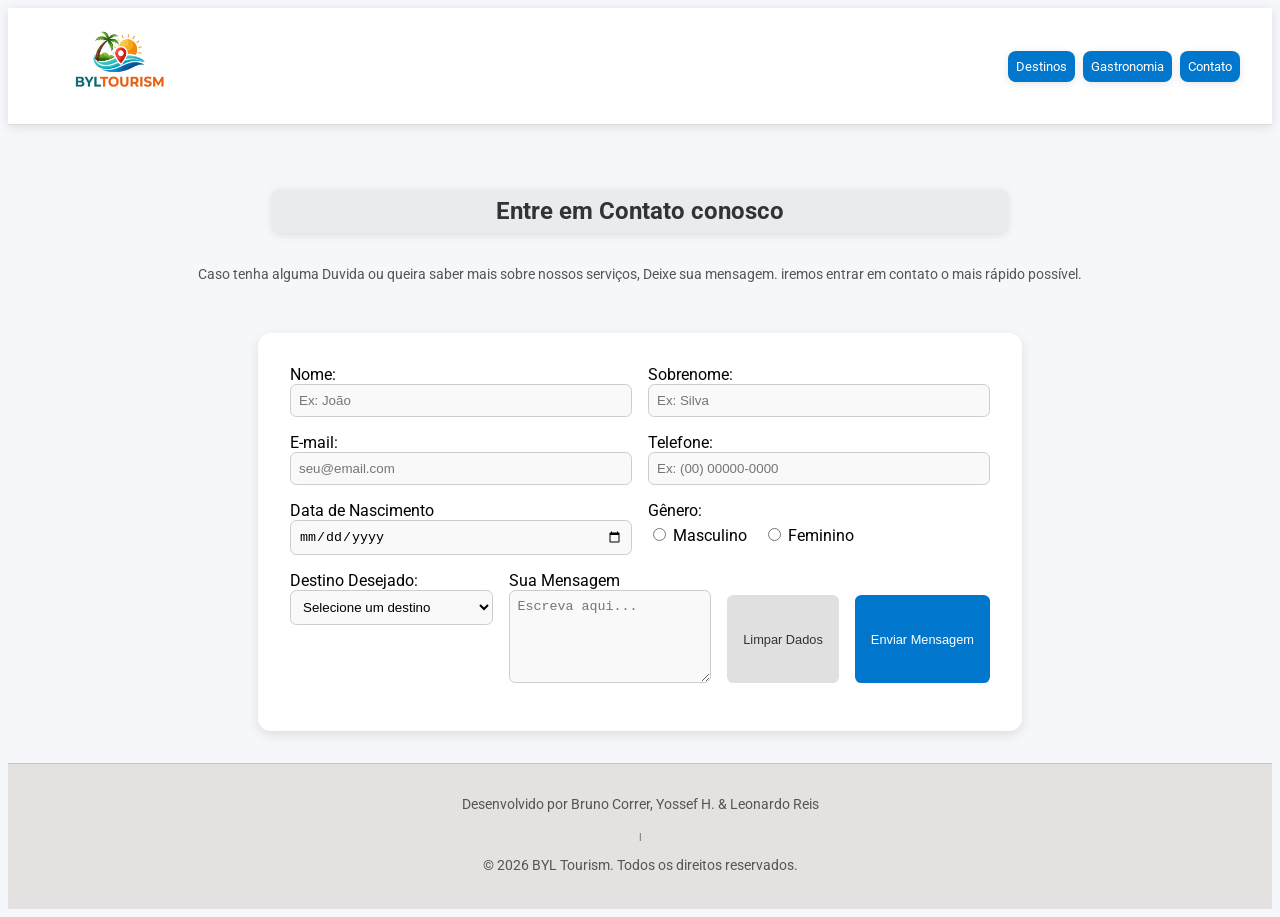
<file: docs/contato.html>
<!DOCTYPE html>
<html lang="pt-br">
<head>
    <meta charset="UTF-8">
    <meta name="viewport" content="width=device-width, initial-scale=1.0">
    <title>Contato · BYL Tourism</title>
    <link rel="icon" href="/assets/">
    <link rel="stylesheet" href="styles.css">
    <link rel="icon" href="img/logobyl-removebg-preview.png" type="image/png">
    <link href="https://fonts.googleapis.com/css2?family=Roboto:wght@400;700&display=swap" rel="stylesheet">
</head>
<body class="contato-page">
    <header>
       <div class="header">
            <a href="index.html">
                <img class="logo" src="img/logobyl-removebg-preview.png" alt="Logo">
            </a>
            <nav class="nav-place">
                <a href="destinos.html" class="link">Destinos</a>
                <a href="gastronomia.html" class="link">Gastronomia</a>
                <a href="contato.html" class="link active">Contato</a>
            </nav>
        </div>
    </header>
    <main class="main-content">
        <section class="container-one">
            <h1>Entre em Contato conosco</h1>
            <p class="subtitle">Caso tenha alguma Duvida ou queira saber mais sobre nossos serviços, Deixe sua mensagem. iremos entrar em contato o mais rápido possível.</p>
        </section>

        <section class="container">
            <form action="#" method="POST" class="contact-form">
                
                <div class="row">
                    <div class="field">
                        <label for="nome">Nome:</label>
                        <input type="text" id="nome" name="nome" placeholder="Ex: João" required>
                    </div>
                    <div class="field">
                        <label for="sobrenome">Sobrenome:</label>
                        <input type="text" id="sobrenome" name="sobrenome" placeholder="Ex: Silva">
                    </div>
                </div>

                <div class="row">
                    <div class="field">
                        <label for="email">E-mail:</label>
                        <input type="email" id="email" name="email" placeholder="seu@email.com" required>
                    </div>
                    <div class="field">
                        <label for="telefone">Telefone:</label>
                        <input type="tel" id="telefone" name="telefone" placeholder="Ex: (00) 00000-0000">
                    </div>
                </div>

                <div class="row">
                    <div class="field">
                        <label for="nascimento">Data de Nascimento</label>
                        <input type="date" id="nascimento" name="nascimento">
                    </div>
                    <div class="field">
                        <label>Gênero:</label>
                        <div class="radio-group">
                            <label class="radio-label"><input type="radio" name="genero" value="M"> Masculino</label>
                            <label class="radio-label"><input type="radio" name="genero" value="F"> Feminino</label>
                        </div>
                    </div>
                </div>

                <div class="row">
                    <div class="field">
                        <label for="estado">Destino Desejado:</label>
                        <select id="estado" name="estado">
                            <option value="" disabled selected>Selecione um destino</option>
                            <option value="SC">Santa Catarina - Sul</option>
                            <option value="BA">Bahia - Nordeste</option>
                            <option value="TO">Tocantins - Norte</option>
                        </select>
                    </div>
                <div class="field">
                    <label for="mensagem">Sua Mensagem</label>
                    <textarea id="mensagem" name="mensagem" rows="5" placeholder="Escreva aqui..."></textarea>
                </div>

                <div class="actions">
                    <button type="reset" class="btn-reset">Limpar Dados</button>
                    <button type="submit" class="btn-submit">Enviar Mensagem</button>
                </div>
            </form>
        </section>
    </main>
<footer class="footer">
    <div class="footer-content">
        <p>Desenvolvido por <span class="highlight">Bruno Correr, Yossef H. & Leonardo Reis</span></p>
        <span class="separator">|</span>
        <p>© 2026 BYL Tourism. Todos os direitos reservados.</p>
    </div>
</footer>
</body>
</html>
</file>
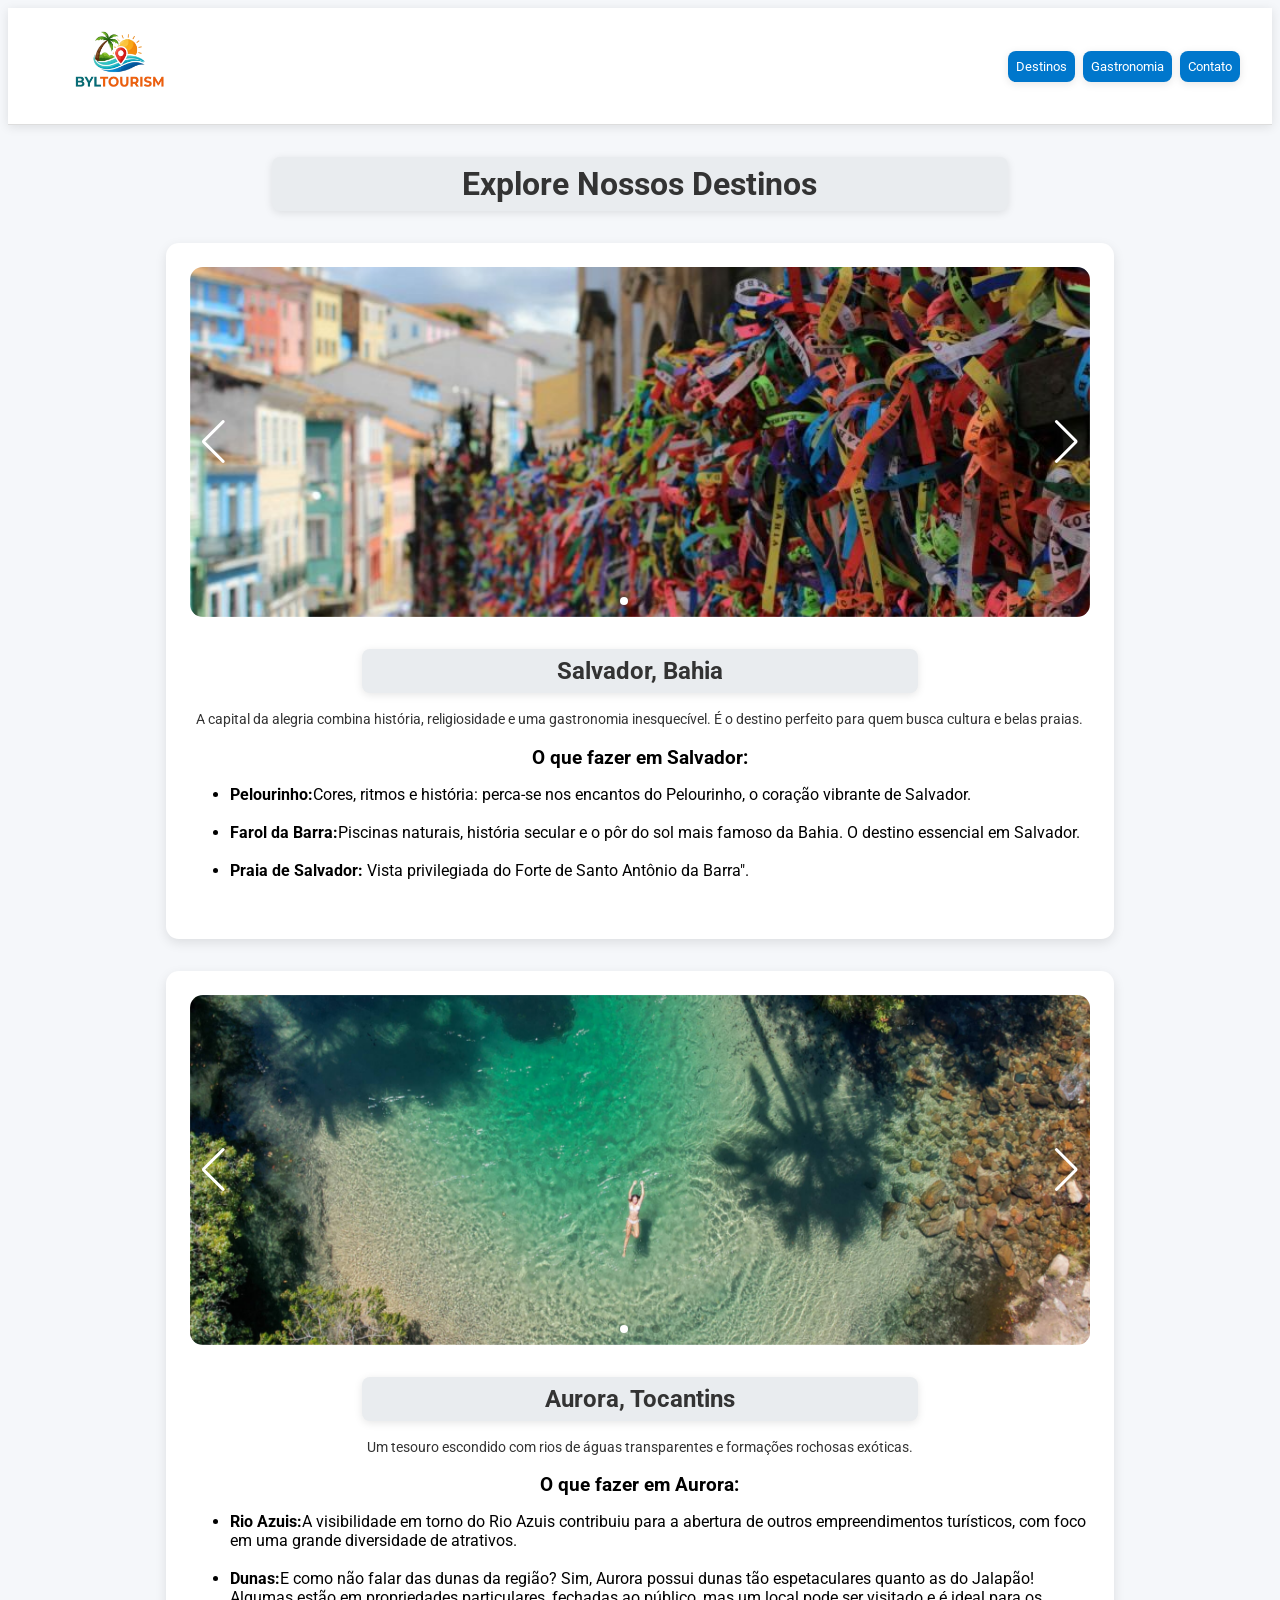
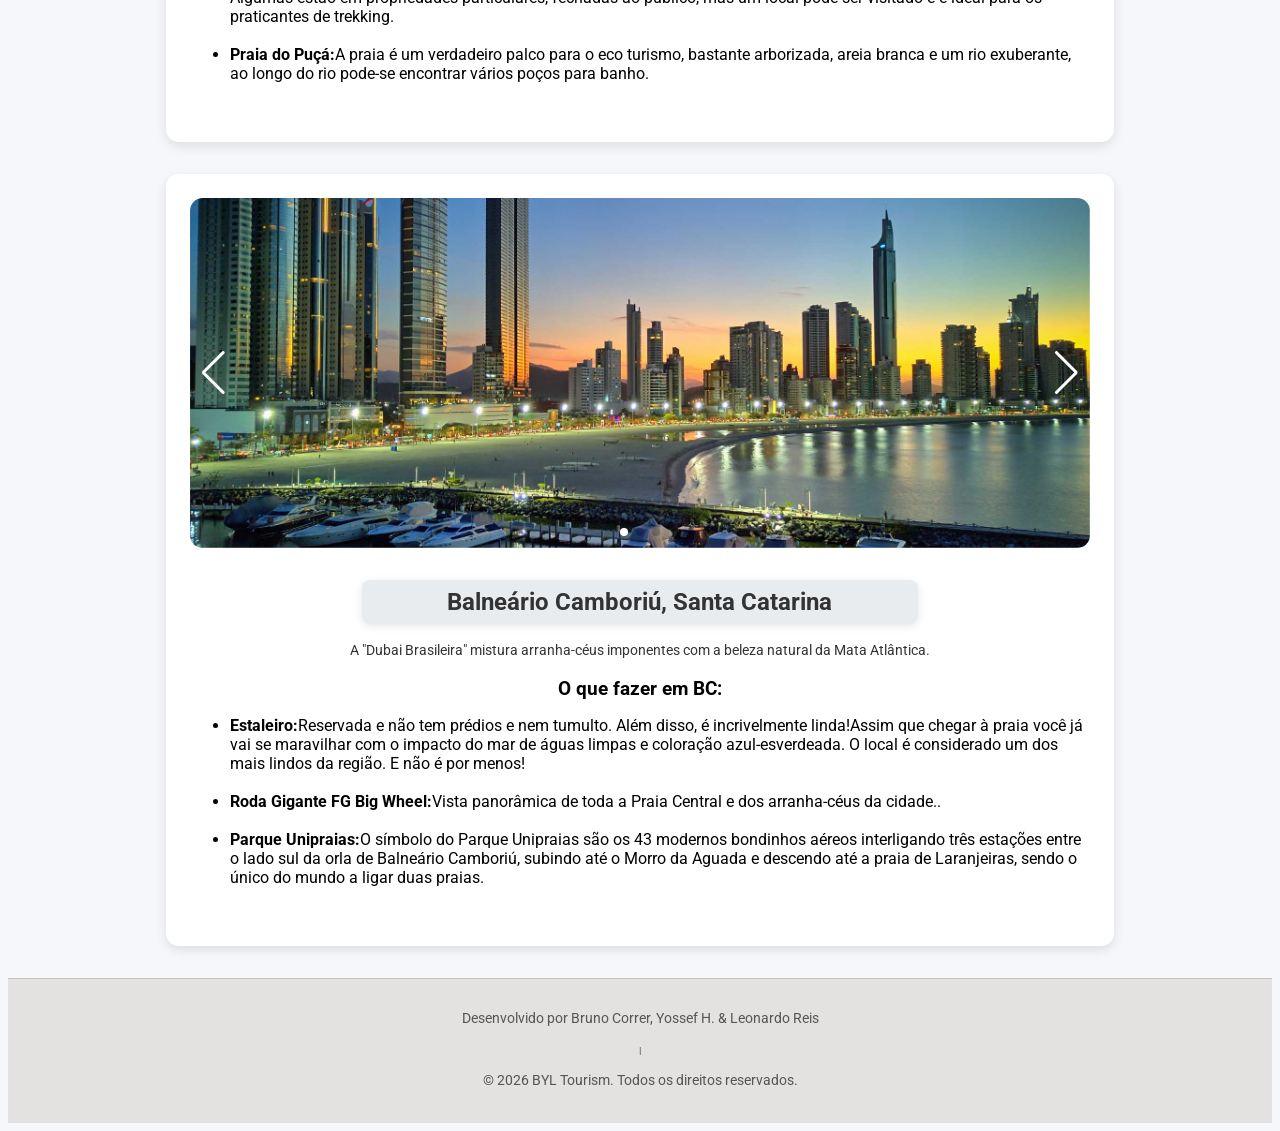
<file: docs/destinos.html>
<!DOCTYPE html>
<html lang="pt-br">
<head>
    <meta charset="UTF-8">
    <meta name="viewport" content="width=device-width, initial-scale=1.0">
    <title>Destinos · BYL Tourism</title>
    <link rel="icon" href="img/logobyl-removebg-preview.png" type="image/png">
    <link rel="stylesheet" href="styles.css">
    <link href="https://fonts.googleapis.com/css2?family=Roboto:wght@400;700&display=swap" rel="stylesheet">
    <link rel="stylesheet" href="https://cdn.jsdelivr.net/npm/swiper@11/swiper-bundle.min.css" />
    
    <style>
        /* colocando style aq para n quebrar todo o layout da pagina */
        .swiper {
            width: 100%;
            height: 350px;
            border-radius: 0.8rem;
            margin-bottom: 1.5rem;
        }
        .swiper-slide img {
            width: 100%;    
            height: 100%;
            object-fit: cover;
        }
        .swiper-button-next, .swiper-button-prev {
            color: #ffffff;
        }
        .swiper-pagination-bullet-active {
            background: #ffffff;
        }
    </style>
</head>
<body class="contato-page">
    <header>
       <div class="header">
            <a href="index.html">
                <img class="logo" src="img/logobyl-removebg-preview.png" alt="Logo">
            </a>
            <nav class="nav-place">
                <a href="destinos.html" class="link active">Destinos</a>
                <a href="gastronomia.html" class="link">Gastronomia</a>
                <a href="contato.html" class="link">Contato</a>
            </nav>
        </div>
    </header>

    <main class="main-container">
        <h1>Explore Nossos Destinos</h1>    

        <section class="travel-aside">
            <div class="swiper mySwiper">
                <div class="swiper-wrapper">
                    <div class="swiper-slide"><img src="img/pelourinho.jpg" alt="Pelourinho - BA"></div>
                    <div class="swiper-slide"><img src="img/salv2.jpeg" alt="Farol da Barra"></div>
                    <div class="swiper-slide"><img src="img/salv3.jpeg" alt="Praia de Salvador"></div>
                </div>
                <div class="swiper-button-next"></div>
                <div class="swiper-button-prev"></div>
                <div class="swiper-pagination"></div>
            </div>
            <h2>Salvador, Bahia</h2>
            <p>A capital da alegria combina história, religiosidade e uma gastronomia inesquecível. É o destino perfeito para quem busca cultura e belas praias.</p>
            <h3>O que fazer em Salvador:</h3>
            <ul>
                <li><strong>Pelourinho:</strong>Cores, ritmos e história: perca-se nos encantos do Pelourinho, o coração vibrante de Salvador.</li><BR>
                <li><strong>Farol da Barra:</strong>Piscinas naturais, história secular e o pôr do sol mais famoso da Bahia. O destino essencial em Salvador.</li><BR>
                <li><strong>Praia de Salvador:</strong> Vista privilegiada do Forte de Santo Antônio da Barra".</li><br>
            </ul>
        </section>

        <section class="travel-aside">
            <div class="swiper mySwiper">
                <div class="swiper-wrapper">
                    <div class="swiper-slide"><img src="img/aurora1.jpg" alt="Rio Azuis"></div>
                    <div class="swiper-slide"><img src="img/aurora2.jpg" alt="Natureza Aurora"></div>
                    <div class="swiper-slide"><img src="img/aurora3.jpg" alt="Trilhas"></div>
                </div>
                <div class="swiper-button-next"></div>
                <div class="swiper-button-prev"></div>
                <div class="swiper-pagination"></div>
            </div>
            <h2>Aurora, Tocantins</h2>
            <p>Um tesouro escondido com rios de águas transparentes e formações rochosas exóticas.</p>
            <h3>O que fazer em Aurora:</h3>
            <ul>
                <li><strong>Rio Azuis:</strong>A visibilidade em torno do Rio Azuis contribuiu para a abertura de outros empreendimentos turísticos, com foco em uma grande diversidade de atrativos.</li><BR>
                <li><strong>Dunas:</strong>E como não falar das dunas da região? Sim, Aurora possui dunas tão espetaculares quanto as do Jalapão! Algumas estão em propriedades particulares, fechadas ao público, mas um local pode ser visitado e é ideal para os praticantes de trekking.</li><BR>
                <li><strong>Praia do Puçá:</strong>A praia é um verdadeiro palco para o eco turismo, bastante arborizada, areia branca e um rio exuberante, ao longo do rio pode-se encontrar vários poços para banho.</li><BR>
            </ul>
        </section>

        <section class="travel-aside">
            <div class="swiper mySwiper">
                <div class="swiper-wrapper">
                    <div class="swiper-slide"><img src="img/estaleiro.jpg" alt="Estaleiro BC"></div>
                    <div class="swiper-slide"><img src="img/rodaG-bc.webp" alt="Roda Gigante"></div>
                    <div class="swiper-slide"><img src="img/bondinho-bc.jpg" alt="Bondinho"></div>
                </div>
                
                <div class="swiper-button-next"></div> <!-- seta para mudar foto !-->
                <div class="swiper-button-prev"></div>
                <div class="swiper-pagination"></div>
            </div>
            <h2>Balneário Camboriú, Santa Catarina</h2>
            <p>A "Dubai Brasileira" mistura arranha-céus imponentes com a beleza natural da Mata Atlântica.</p>
            <h3>O que fazer em BC:</h3>
            <ul>
                <li><strong>Estaleiro:</strong>Reservada e não tem prédios e nem tumulto. Além disso, é incrivelmente linda!Assim que chegar à praia você já vai se maravilhar com o impacto do mar de águas limpas e coloração azul-esverdeada. O local é considerado um dos mais lindos da região. E não é por menos!</li><BR>
                <li><strong>Roda Gigante FG Big Wheel:</strong>Vista panorâmica de toda a Praia Central e dos arranha-céus da cidade..</li><BR>
                <li><strong>Parque Unipraias:</strong>O símbolo do Parque Unipraias são os 43 modernos bondinhos aéreos interligando três estações entre o lado sul da orla de Balneário Camboriú, subindo até o Morro da Aguada e descendo até a praia de Laranjeiras, sendo o único do mundo a ligar duas praias.</li><BR>
            </ul>
        </section>
    </main>
<footer class="footer">
    <div class="footer-content">
        <p>Desenvolvido por <span class="highlight">Bruno Correr, Yossef H. & Leonardo Reis</span></p>
        <span class="separator">|</span>
        <p>© 2026 BYL Tourism. Todos os direitos reservados.</p>
    </div>
</footer>
    <script src="https://cdn.jsdelivr.net/npm/swiper@11/swiper-bundle.min.js"></script> <!--Carrosse inicio-->
    <script>
        var swiper = new Swiper(".mySwiper", {
            loop: true,
            pagination: {
                el: ".swiper-pagination",
                clickable: true, // mudar caso clique na bolinha
            },
            navigation: {
                nextEl: ".swiper-button-next", // direita ->
                prevEl: ".swiper-button-prev", // esquerda <-
            },
            autoplay: {
                delay: 3000, // tempo 
            },
        });
    </script>
</body>
</html>
</file>
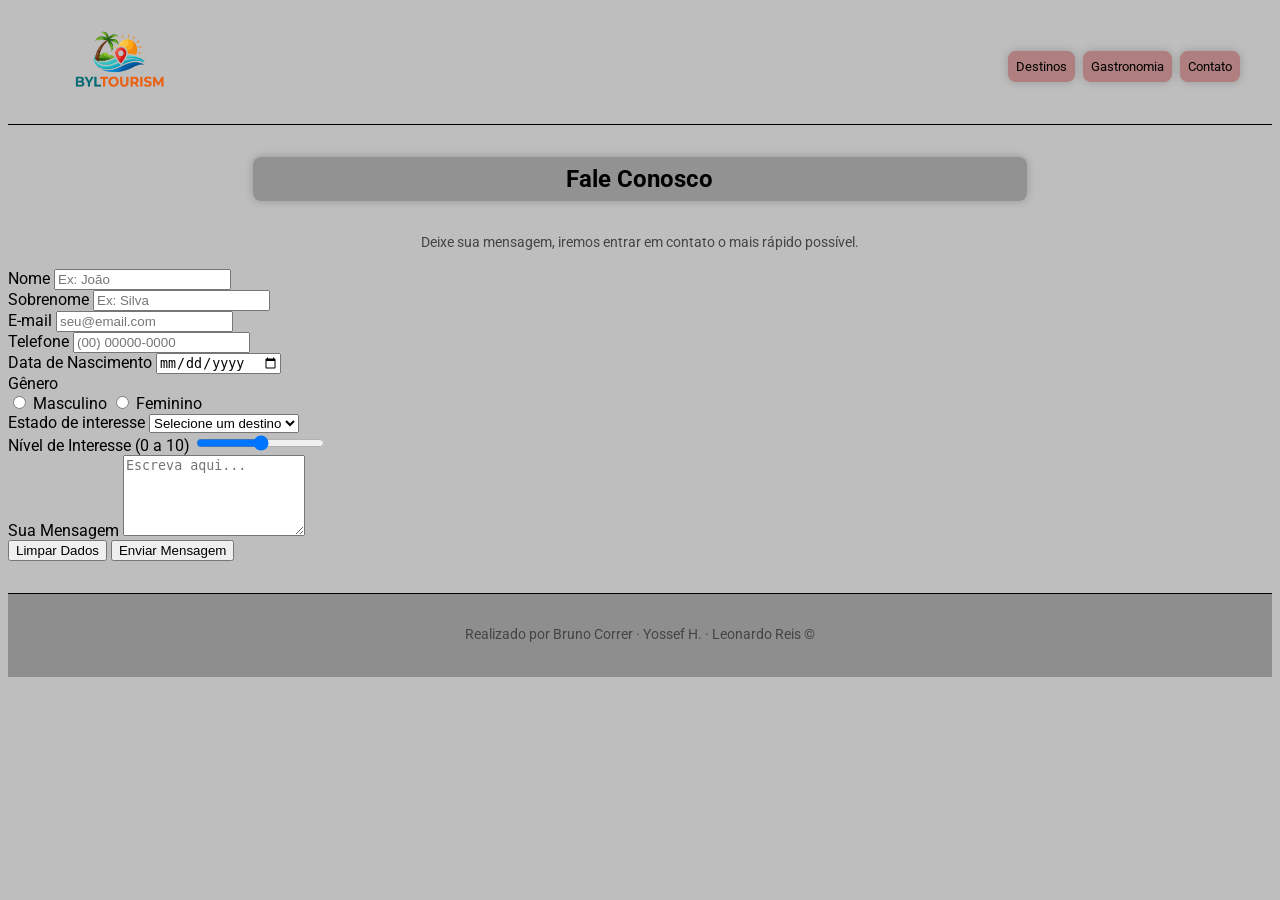
<file: inicio/contato.html>
<!DOCTYPE html>
<html lang="pt-br">
<head>
    <meta charset="UTF-8">
    <meta name="viewport" content="width=device-width, initial-scale=1.0">
    <title>Contato · BYL Tourism</title>
    <link rel="icon" href="/assets/">
    <link rel="stylesheet" href="styles.css">
    <link href="https://fonts.googleapis.com/css2?family=Roboto:wght@400;700&display=swap" rel="stylesheet">
</head>
<body class="contato-page"></body>
    <header>
       <div class="header">
            <a href="index.html">
                <img class="logo" src="../assets/logobyl-removebg-preview.png" alt="Logo Brasil Encantado">
            </a>
            <nav class="nav-place">
                <a href="#" class="link">Destinos</a>
                <a href="#" class="link">Gastronomia</a>
                <a href="contato.html" class="link active">Contato</a>
            </nav>
        </div>
    </header>

    <main class="main-content">
        <section class="intro">
            <h1>Fale Conosco</h1>
            <p class="subtitle">Deixe sua mensagem, iremos entrar em contato o mais rápido possível.</p>
        </section>

        <section class="container">
            <form action="#" method="POST" class="contact-form">
                
                <div class="row">
                    <div class="field">
                        <label for="nome">Nome</label>
                        <input type="text" id="nome" name="nome" placeholder="Ex: João" required>
                    </div>
                    <div class="field">
                        <label for="sobrenome">Sobrenome</label>
                        <input type="text" id="sobrenome" name="sobrenome" placeholder="Ex: Silva">
                    </div>
                </div>

                <div class="row">
                    <div class="field">
                        <label for="email">E-mail</label>
                        <input type="email" id="email" name="email" placeholder="seu@email.com" required>
                    </div>
                    <div class="field">
                        <label for="telefone">Telefone</label>
                        <input type="tel" id="telefone" name="telefone" placeholder="(00) 00000-0000">
                    </div>
                </div>

                <div class="row">
                    <div class="field">
                        <label for="nascimento">Data de Nascimento</label>
                        <input type="date" id="nascimento" name="nascimento">
                    </div>
                    <div class="field">
                        <label>Gênero</label>
                        <div class="radio-group">
                            <label class="radio-label"><input type="radio" name="genero" value="M"> Masculino</label>
                            <label class="radio-label"><input type="radio" name="genero" value="F"> Feminino</label>
                        </div>
                    </div>
                </div>

                <div class="row">
                    <div class="field">
                        <label for="estado">Estado de interesse</label>
                        <select id="estado" name="estado">
                            <option value="" disabled selected>Selecione um destino</option>
                            <option value="SC">Santa Catarina - Sul</option>
                            <option value="BA">Bahia - Nordeste</option>
                            <option value="TO">Tocantins - Norte</option>
                        </select>
                    </div>
                    <div class="field">
                        <label for="satisfacao">Nível de Interesse (0 a 10)</label>
                        <input type="range" id="satisfacao" name="satisfacao" min="0" max="10">
                    </div>
                </div>

                <div class="field">
                    <label for="mensagem">Sua Mensagem</label>
                    <textarea id="mensagem" name="mensagem" rows="5" placeholder="Escreva aqui... "></textarea>
                </div>

                <div class="actions">
                    <button type="reset" class="btn-reset">Limpar Dados</button>
                    <button type="submit" class="btn-submit">Enviar Mensagem</button>
                </div>
            </form>
        </section>
    </main>
    <footer class="footer">
        <p class="footer-texte">
            Realizado por <span class="footer-names">  Bruno Correr · Yossef H. · Leonardo Reis</span> © 
        </p>
    </footer>
</body>
</html>
</file>
<file: docs/styles.css>
body {
    background-color: #f5f7fa;
    font-family: "Roboto", sans-serif;
}

header {
    position: sticky; /* deixa o topo (menu) em cima, se caso descer a pagina*/
    top: 0;
    z-index: 1000; /* fica por cima de outras coisa*/
    background-color: white;
    border-bottom: 1px solid #ddd;
}

.header {
    display: flex;
    justify-content: space-between;
    align-items: center;
    margin: auto;
    width: 95%;
}

.logo {
    width: 10rem;
    height: 7rem;
}

.nav-place {
    display: flex;
    gap: 0.5rem;
}

.link {
    background-color: #0077cc;
    padding: 0.5rem;
    color: white;
    border-radius: 0.5rem;
    font-size: 0.8rem;
    text-decoration: none;
    box-shadow: 0 2px 8px rgba(0,0,0,0.1);
}

.link:hover {
    background-color: #005fa3;
    transition: 0.3s;
}

h1, h2 {
    text-align: center;
    background-color: #e9ecef;
    width: 60%;
    margin: 2rem auto;
    border-radius: 0.5rem;
    padding: 0.5rem;
    color: #333;
    box-shadow: 0 2px 8px rgba(0,0,0,0.1);
}

.container-one {
    padding: 2rem;
    margin: auto;
}

.video-yt {
    display: block;
    margin: 2rem auto;
    width: 80%;
    max-width: 900px;
    aspect-ratio: 16 / 9;
    border-radius: 0.5rem;
}

.container-two {
    width: 95%;
    margin: auto;
    padding: 2rem 0;
}

.container-two h2 {
    margin-bottom: 1rem;
}
.cards {
    display: flex;
    gap: 2rem;
    justify-content: center;
    flex-wrap: wrap;
}
.card {
    width: 260px;
    min-height: 350px;
    background-color: #ffffff;
    border-radius: 0.8rem;
    padding: 1.2rem;
    box-shadow: 0 4px 12px rgba(0,0,0,0.1);
    display: flex;
    flex-direction: column;
    border: 1px solid #eee;
}
.card:hover {
    transform: scale(1.02);
    transition: 0.3s;
}
.btn-card:hover {
    background-color: #0056b3;
}
.bahia-img {
    border-radius: 0.3rem;
}
h5 {
    text-align: center;
    margin: auto;
    border-bottom: 1px solid #ddd;
    width: 65%;
    padding: 0.2rem;
}
p {
    font-size: 0.9rem;
    color: #555;
    line-height: 1.4;
    margin-bottom: 1rem;
    text-align: center;
}
.card a {
    text-decoration: none;
    background-color: #0077cc;
    color: white;
    padding: 0.5rem;
    border-radius: 0.4rem;
    text-align: center;
    font-size: 0.85rem;
}

.travel-aside {
    width: 90%;
    max-width: 900px;
    margin: 2rem auto;
    background-color: #ffffff;
    padding: 1.5rem;
    border-radius: 0.8rem;
    box-shadow: 0 4px 12px rgba(0, 0, 0, 0.1);
}
.travel-aside h2 {
    margin-bottom: 1rem;
}
.travel-aside h3 {
    margin-top: 1rem;
    margin-bottom: 0.5rem;
    text-align: center;
}
.travel-aside p {
    line-height: 1.5;
    color: #333;
}
footer {
    background-color: #e4e1e1;
    font-size: 0.6rem;
    text-align: center;
    padding: 1rem;
    margin-top: 2rem;
    border-top: 1px solid #cdc2c2;
    color: #555;
}
.main-container {
    width: 95%;
    margin: auto;
}
.container {
    display: flex;
    justify-content: center;
    align-items: center;
}
.contact-form {
    background-color: #ffffff;
    padding: 2rem;
    border-radius: 0.8rem;
    box-shadow: 0 4px 12px rgba(0,0,0,0.1);
    width: 100%;
    max-width: 700px;
}
.row {
    display: flex;
    gap: 1rem;
    margin-bottom: 1rem;
}
.field {
    display: flex;
    flex-direction: column;
    flex: 1;
}
input, select, textarea {
    padding: 0.5rem;
    border-radius: 0.4rem;
    border: 1px solid #ccc;
    background-color: #f9f9f9;
}

.radio-group {
    display: flex;
    gap: 1rem;
    margin-top: 0.3rem;
}
.actions {
    display: flex;
    justify-content: flex-end;
    gap: 1rem;
    margin-top: 1.5rem;
}
.btn-reset,
.btn-submit {
    padding: 0.4rem 1rem;
    border-radius: 0.4rem;
    border: none;
    cursor: pointer;
    font-size: 0.8rem;
    transition: 0.3s;
}
.btn-reset {
    background-color: #e0e0e0;
    color: #333;
}
.btn-reset:hover {
    background-color: #cfcfcf;
}
.btn-submit {
    background-color: #0077cc;
    color: white;
}

.btn-submit:hover {
    background-color: #005fa3;
}
.experiencias {
    width: 95%;
    margin: 2rem auto;
}
.cards-experiencias {
    display: flex;
    justify-content: center;
    gap: 1.5rem;
    flex-wrap: wrap;
}
.card-exp {
    background-color: white;
    padding: 1rem;
    border-radius: 0.6rem;
    width: 220px;
    text-align: center;
    box-shadow: 0 3px 10px rgba(0,0,0,0.1);
}

.card-exp h4 {
    margin-bottom: 0.5rem;
}

.card-exp p {
    font-size: 0.8rem;
}

.card-exp a {
    display: inline-block;
    margin-top: 0.5rem;
    background-color: #0077cc;
    color: white;
    padding: 0.4rem 0.8rem;
    border-radius: 0.3rem;
    text-decoration: none;
}
.ba-img {
    width: 100%;
    height: 160px;
    object-fit: cover;
    border-radius: 0.3rem;
}
.to-img {
    width: 100%;
    height: 160px;
    object-fit: cover;
    border-radius: 0.3rem;
}
.sc-img {
width: 100%;
    height: 160px;
    object-fit: cover;
    border-radius: 0.3rem;
}
header {
    position: sticky;
    top: 0;
    width: 100%;
    background-color: #fff;
    z-index: 1000;
    box-shadow: 0 2px 10px rgba(0, 0, 0, 0.1);
}

.gastronomia-main {
    max-width: 1200px;
    margin: 40px auto;
    padding: 0 20px;
}

.bloco-titulo {
    background-color: transparent;
    padding: 20px;
    border-radius: 12px;
    text-align: center;
    margin-bottom: 40px;
}

.bloco-titulo h1 {
    font-size: 2.2rem;
    font-weight: bold;
    color: #333;
}

.bloco-item {
    display: flex;
    align-items: center;
    background-color: #fff;
    border-radius: 15px;
    margin-bottom: 50px;
    box-shadow: 0 5px 15px rgba(0, 0, 0, 0.08);
    overflow: hidden;
    border: 1px solid #eee;
}

.bloco-item.reverse {
    flex-direction: row-reverse;
}

.tag-destino {
    display: inline-block;
    background-color: #007bff;
    color: white;
    padding: 4px 12px;
    border-radius: 20px;
    font-size: 0.85rem;
    margin-bottom: 10px;
    font-weight: bold;
}

.coluna-texto {
    flex: 1;
    padding: 40px;
}

.coluna-texto h2 {
    font-size: 1.8rem;
    color: #222;
    margin-bottom: 15px;
}

.coluna-texto p {
    font-size: 1.05rem;
    line-height: 1.7;
    color: #555;
    text-align: justify;
}

.coluna-imagem {
    flex: 1;
    height: 380px;
}

.coluna-imagem img {
    width: 100%;
    height: 100%;
    object-fit: cover;
}

@media (max-width: 768px) {
    .bloco-item, .bloco-item.reverse {
        flex-direction: column;
        text-align: center;
    }

    .coluna-imagem {
        height: 250px;
        width: 100%;
    }
}
.botoes-card {
    display: flex;
    flex-direction: column; 
    gap: 10px; 
    align-items: center;
    margin-top: 15px;
    padding-bottom: 20px;
}
.btn-card {
    background-color: #007bff;
    color: white;
    padding: 10px 15px;
    border-radius: 8px;
    text-decoration: none;
    font-size: 0.85rem;
    font-weight: bold;
    width: 80%;
    text-align: center;
    transition: background 0.3s;
}
</file>
<file: inicio/styles.css>
body {
    background-color: rgba(0, 0, 0, 0.253);
    font-family: "Roboto", sans-serif;
}

/* HEADER */
header {
    border-bottom: 0.1rem solid black;
}

.header {
    display: flex;
    justify-content: space-between;
    align-items: center;
    margin: auto;
    width: 95%;
}

/* LOGO */
.logo {
    width: 10rem;
    height: 7rem;
}

/* NAV */
.nav-place {
    display: flex;
    gap: 0.5rem;
}

.link {
    background-color: rgb(175, 126, 126);
    padding: 0.5rem;
    color: black;
    border-radius: 0.5rem;
    font-size: 0.8rem;
    text-decoration: none;
    box-shadow: 0 0 10px rgba(0,0,0,0.2);
}

.link:hover {
    background-color: rgba(0, 0, 0, 0.61);
    color: white;
    transition: 0.4s;
}

/* TÍTULO */
h1, h2 {
    text-align: center;
    background-color: rgba(3, 0, 0, 0.233);
    width: 60%;
    margin: 2rem auto;
    border-radius: 0.5rem;
    padding: 0.5rem;
        box-shadow: 0 0 10px rgba(0,0,0,0.2);
}

/* SECTION 1 */
.container-one {
    padding: 2rem;
    margin: auto;
}

/* VÍDEO CENTRALIZADO E RESPONSIVO */
.video-yt {
    display: block;
    margin: 2rem auto;
    width: 80%;
    max-width: 900px;
    aspect-ratio: 16 / 9;
    border-radius: 0.5rem;
}

/* SECTION 2 */
.container-two {
    width: 95%;
    margin: auto;
    padding: 2rem 0;
}

/* TÍTULO SECTION */
.container-two h2 {
    margin-bottom: 1rem;
}

/* CONTAINER DOS CARDS */
.cards {
    display: flex;
    gap: 2rem;
    justify-content: center;
    flex-wrap: wrap;
}

/* CARD */
.card {
    width: 260px;
    min-height: 350px;
    background-color: white;
    border-radius: 0.8rem;
    padding: 1.2rem;
    box-shadow: 0 4px 15px rgba(0,0,0,0.15);
    display: flex;
    flex-direction: column;
}

/* EFEITO HOVER */
.card:hover {
    transform: scale(1.02);
    transition: 0.3s;
}
.bahia-img {
    border-radius: 0.3rem;
}
h5 {
    text-align: center;
    margin: auto;
    border-bottom: 0.1rem solid black;
    width: 65%;
    padding: 0.2rem;
}
p {
    font-size: 0.9rem;
    color: #444;
    line-height: 1.4;
    margin-bottom: 1rem;
    text-align: center;
}
.card a {
    text-decoration: none;
    background-color: #0077cc;
    color: white;
    padding: 0.5rem;
    border-radius: 0.4rem;
    text-align: center;
    font-size: 0.85rem;
}
.travel-aside {
    width: 90%;
    max-width: 900px;
    margin: 2rem auto;
    background-color: white;
    padding: 1.5rem;
    border-radius: 0.8rem;
    box-shadow: 0 4px 12px rgba(0, 0, 0, 0.15);
}

.travel-aside h2 {
    margin-bottom: 1rem;
}

.travel-aside h3 {
    margin-top: 1rem;
    margin-bottom: 0.5rem;
    text-align: center;
}

.travel-aside p {
    line-height: 1.5;
    color: #333;
}
footer {
    background-color: rgba(0, 0, 0, 0.253);
    font-size: 0.5rem;
    text-align: center;
    padding: 1rem;
    margin-top: 2rem;
    border-top: 0.1rem solid black;
}
</file>
